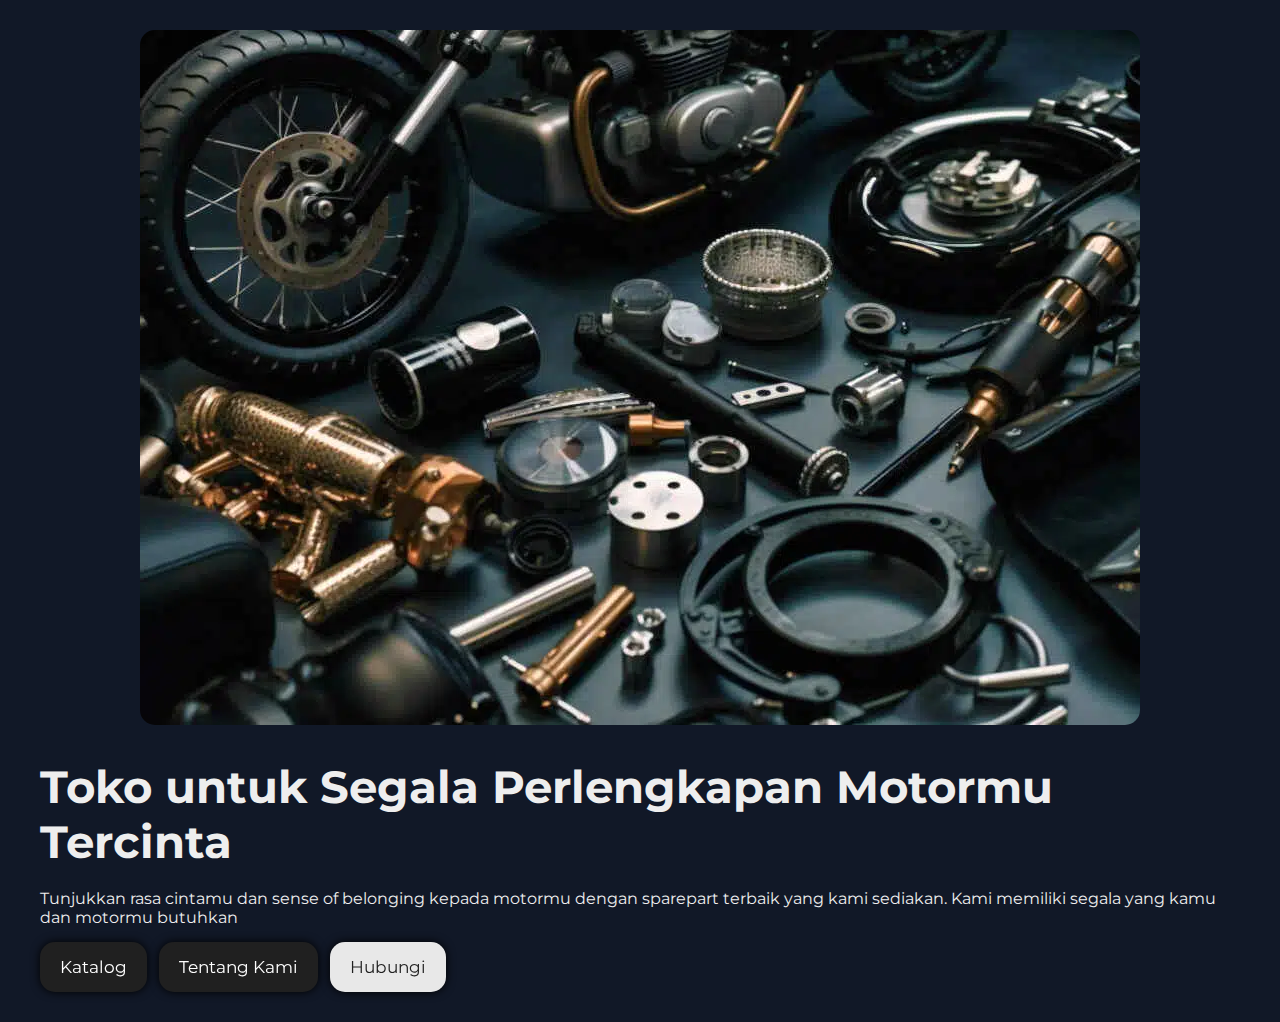
<file: index.html>
<!DOCTYPE html>
<html lang="en">
  <head>
    <meta charset="UTF-8" />
    <meta name="viewport" content="width=device-width, initial-scale=1.0" />
    <title>Rama Parts</title>
    <link rel="preconnect" href="https://fonts.googleapis.com" />
    <link rel="preconnect" href="https://fonts.gstatic.com" crossorigin />
    <link
      href="https://fonts.googleapis.com/css2?family=Montserrat:ital,wght@0,100..900;1,100..900&display=swap"
      rel="stylesheet"
    />
    <link rel="stylesheet" href="style.css" />
  </head>
  <body>
    <main>
      <section class="hero">
        <div style="text-align: center; margin-bottom: 30px;">
          <img
            class="hero-image"
            loading="lazy"
            src="./images/suku-cadang.webp"
          />
        </div>
        <h1>Toko untuk Segala Perlengkapan Motormu Tercinta</h1>
        <div>
          Tunjukkan rasa cintamu dan sense of belonging kepada motormu dengan
          sparepart terbaik yang kami sediakan. Kami memiliki segala yang kamu dan motormu butuhkan
        </div>
        <div style="display: flex; gap: 12px; margin-top: 15px;">
          <a href="./katalog.html" class="button">
            Katalog
          </a>
          <a href="./about.html" class="button">Tentang Kami</a>
          <a href="./kontak.html" class="button white-button">Hubungi</a>
        </div>
      </section>
    </main>
  </body>
</html>
</file>
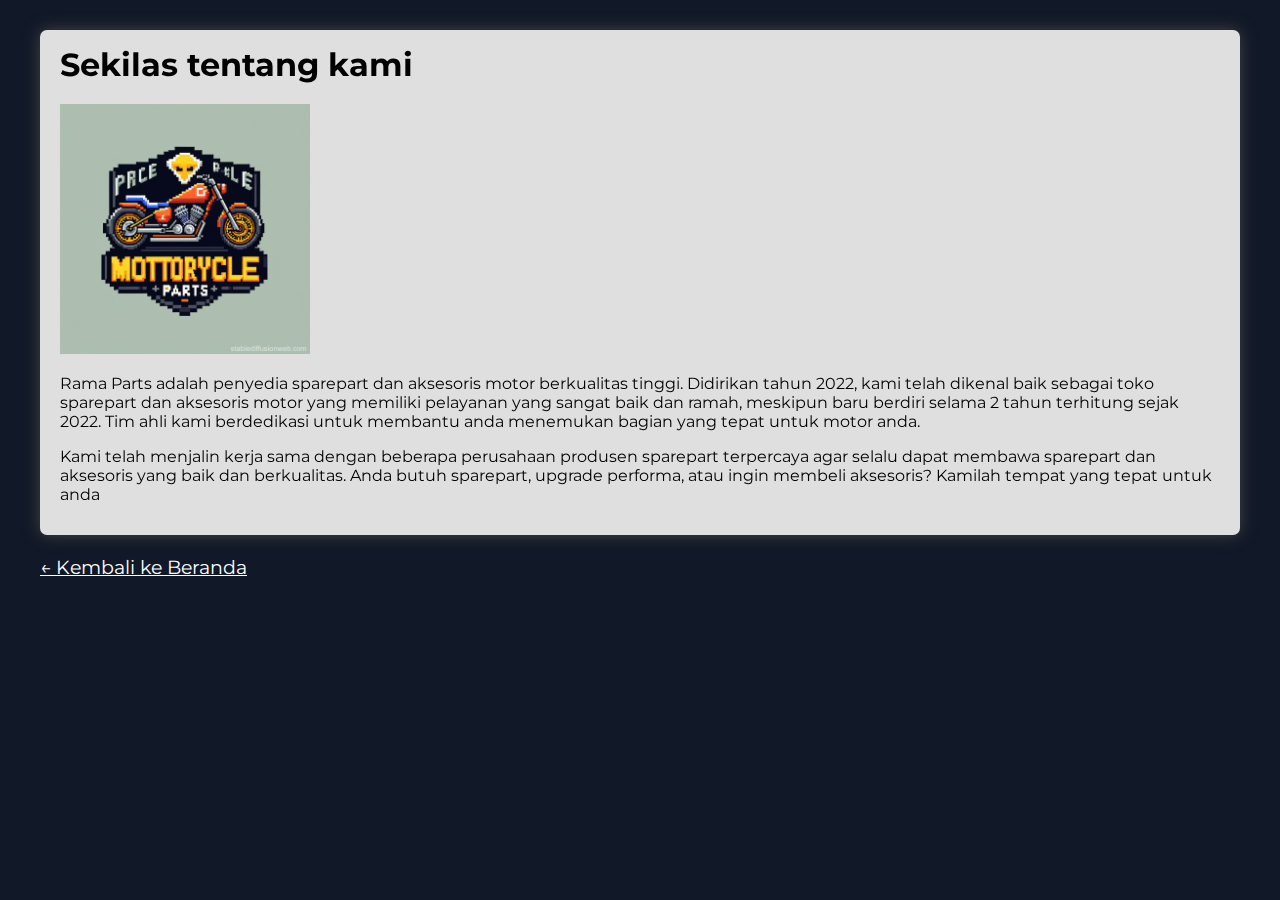
<file: about.html>
<!DOCTYPE html>
<html lang="en">
  <head>
    <meta charset="UTF-8" />
    <meta name="viewport" content="width=device-width, initial-scale=1.0" />
    <title>Tentang Kami - Rama Parts</title>
    <link rel="preconnect" href="https://fonts.googleapis.com" />
    <link rel="preconnect" href="https://fonts.gstatic.com" crossorigin />
    <link
      href="https://fonts.googleapis.com/css2?family=Montserrat:ital,wght@0,100..900;1,100..900&display=swap"
      rel="stylesheet"
    />
    <link rel="stylesheet" href="style.css" />
  </head>
  <body>
    <main style="padding: 30px 40px">
      <article class="card" style="margin-bottom: 20px;">
        <header>
          <h1>Sekilas tentang kami</h1>
          <img loading="lazy" width="250px" src="./images/moto-parts.jpg">
        </header>
        <main>
          <p>
            Rama Parts adalah penyedia sparepart dan aksesoris motor berkualitas
            tinggi. Didirikan tahun 2022, kami telah dikenal baik sebagai toko
            sparepart dan aksesoris motor yang memiliki pelayanan yang sangat
            baik dan ramah, meskipun baru berdiri selama 2 tahun terhitung sejak
            2022. Tim ahli kami berdedikasi untuk membantu anda menemukan bagian
            yang tepat untuk motor anda.
          </p>
          <p>
            Kami telah menjalin kerja sama dengan beberapa perusahaan produsen
            sparepart terpercaya agar selalu dapat membawa sparepart dan
            aksesoris yang baik dan berkualitas. Anda butuh sparepart, upgrade
            performa, atau ingin membeli aksesoris? Kamilah tempat yang tepat
            untuk anda
          </p>
        </main>
      </article>
      <a href="./index.html" style="color: #fff; font-size: larger;">&larr; Kembali ke Beranda</a>
    </main>
  </body>
</html>
</file>
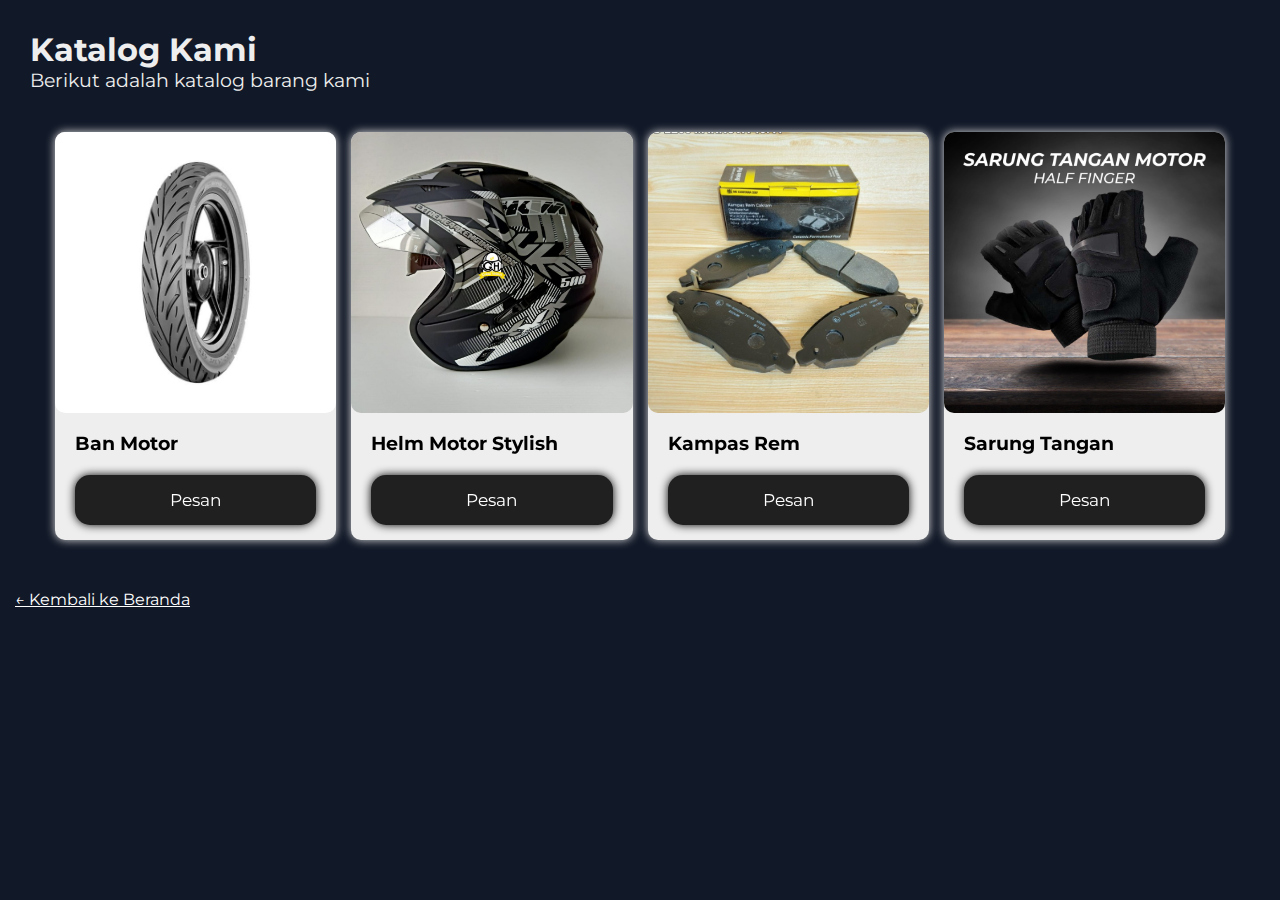
<file: katalog.html>
<!DOCTYPE html>
<html lang="en">
<head>
  <meta charset="UTF-8">
  <meta name="viewport" content="width=device-width, initial-scale=1.0">
  <title>Katalog - Rama Parts</title>
  <link rel="preconnect" href="https://fonts.googleapis.com" />
  <link rel="preconnect" href="https://fonts.gstatic.com" crossorigin />
  <link
    href="https://fonts.googleapis.com/css2?family=Montserrat:ital,wght@0,100..900;1,100..900&display=swap"
    rel="stylesheet"
  />
  <link rel="stylesheet" href="style.css" />
</head>
<body>
  <main style="padding: 30px">
    <section>
      <header>
        <h1 style="margin: 0 !important;">Katalog Kami</h1>
        <h3 style="font-weight: 400;">Berikut adalah katalog barang kami</h3>
      </header>
      <main class="products">
        <div class="product-card">
          <img loading="lazy" src="./images/ban-tubeless.jpeg">
          <div class="product-description">
            <h3>Ban Motor</h3>
            <button class="button fullwidth">Pesan</button>
          </div>
        </div>
        <div class="product-card">
          <img loading="lazy" src="./images/helm.jpeg">
          <div class="product-description">
            <h3>Helm Motor Stylish</h3>
            <button class="button fullwidth">Pesan</button>
          </div>
        </div>
        <div class="product-card">
          <img loading="lazy" src="./images/kampas-rem.jpg">
          <div class="product-description">
            <h3>Kampas Rem</h3>
            <button class="button fullwidth">Pesan</button>
          </div>
        </div>
        <div class="product-card">
          <img loading="lazy" src="./images/sarung-tangan.jpeg">
          <div class="product-description">
            <h3>Sarung Tangan</h3>
            <button class="button fullwidth">Pesan</button>
          </div>
        </div>
      </main>
    </section>
  </main>
  <a href="." style="color: white; padding: 20px 15px;">
    &larr; Kembali ke Beranda
  </a>
</body>
</html>
</file>
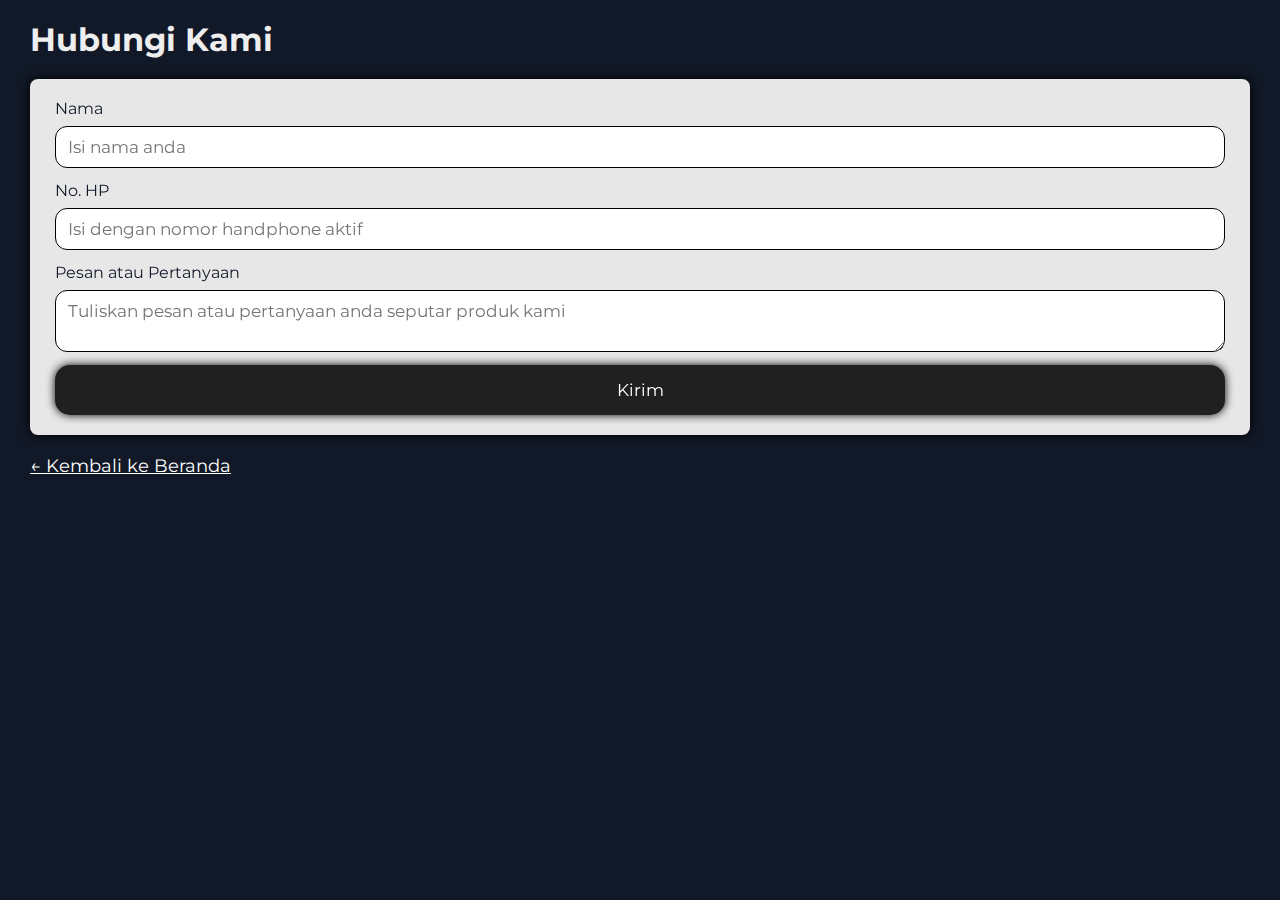
<file: kontak.html>
<!DOCTYPE html>
<html lang="en">
  <head>
    <meta charset="UTF-8" />
    <meta name="viewport" content="width=device-width, initial-scale=1.0" />
    <title>Kontak Kami - Rama Parts</title>
    <link rel="preconnect" href="https://fonts.googleapis.com" />
    <link rel="preconnect" href="https://fonts.gstatic.com" crossorigin />
    <link
      href="https://fonts.googleapis.com/css2?family=Montserrat:ital,wght@0,100..900;1,100..900&display=swap"
      rel="stylesheet"
    />
    <link rel="stylesheet" href="style.css" />
  </head>
  <body>
    <main>
      <section style="padding: 20px 30px">
        <h1>Hubungi Kami</h1>
        <form style="margin-bottom: 20px;" name="kontak">
          <section>
            <label for="name">Nama</label>
            <input
              type="text"
              required
              name="name"
              id="name"
              placeholder="Isi nama anda"
            />
          </section>
          <section>
            <label for="phone">No. HP</label>
            <input
              type="tel"
              required
              name="phone"
              id="phone"
              placeholder="Isi dengan nomor handphone aktif"
            />
          </section>
          <section>
            <label for="message">Pesan atau Pertanyaan</label>
            <textarea
              name="message"
              id="message"
              placeholder="Tuliskan pesan atau pertanyaan anda seputar produk kami"
              required
            ></textarea>
          </section>
          <button type="submit" class="button">Kirim</button>
        </form>
        <a
          href="./index.html"
          style="color: white; font-size: large;"
        >
          &larr; Kembali ke Beranda
        </a>
      </section>
    </main>
  </body>
</html>
</file>
<file: style.css>
body {
  margin: 0;
  min-height: 100vh;
  font-family: "Montserrat", serif;
  background-color: #111827;
  color: #eee;
}

.products {
  padding: 15px 20px;
  display: grid;
  grid-template-columns: repeat(4, minmax(0, 1fr));
}

.hero {
  padding: 30px 40px;
}

.hero > h1 {
  font-size: 45px;
}

.button {
  background-color: #202020;
  color: white;
  padding: 15px 20px;
  font-size: 17px;
  font-family: "Montserrat", serif;
  border: 0;
  filter: drop-shadow(0 0 5px #000);
  border-radius: 15px;
  transition: transform 0.075s ease-in-out;
  text-decoration: none;
}

form > section {
  display: flex;
  gap: 8px;
  flex-direction: column;
}

form {
  display: flex;
  gap: 13px;
  flex-direction: column;
  background-color: #e7e7e7;
  filter: drop-shadow(0 0 5.5px #000);
  color: #111827;
  padding: 20px 25px;
  border-radius: 8px;
}

input, textarea {
  padding: 10px 12px;
  font-size: 17px;
  border: 1px solid;
  outline: 0;
  border-radius: 12px;
  font-family: "Montserrat", serif;
}

.button:hover {
  cursor: pointer;
}

.button:active {
  transform: scale(97%);
}

.button.white-button {
  color: #202020;
  background-color: #e8e8e8;
}

.fullwidth {
  width: 100%;
}

.card {
  padding: 15px 20px;
  border-radius: 7px;
  background-color: #dfdfdf;
  filter: drop-shadow(0 0 8px #444);
  color: #000;
}

.product-card {
  border-radius: 10px;
  background-color: #eee;
  filter: drop-shadow(0 0 5px #ddd);
  color: #000;
}

.products {
  display: grid;
  grid-template-columns: repeat(4, minmax(0, 1fr));
  padding: 20px 25px;
  gap: 15px;
}

.product-card > .product-description {
  padding: 15px 20px;
}

.product-card > img {
  width: 100%;
  border-radius: inherit;
  max-width: 400px;
  height: auto;
}

h1,
h2,
h3,
h4,
h5,
h6 {
  margin: 0 0 20px 0;
}

.hero-image {
  border-radius: 15px;
  max-width: 1000px;
  width: 100%;
}

@media screen and (max-width: 768px) {
  .hero-image {
    width: 100%;
    margin: 0;
  }
  .hero {
    font-size: 20px;
  }
  .products {
    grid-template-columns: repeat(1, minmax(0, 1fr));
  }
}
</file>
